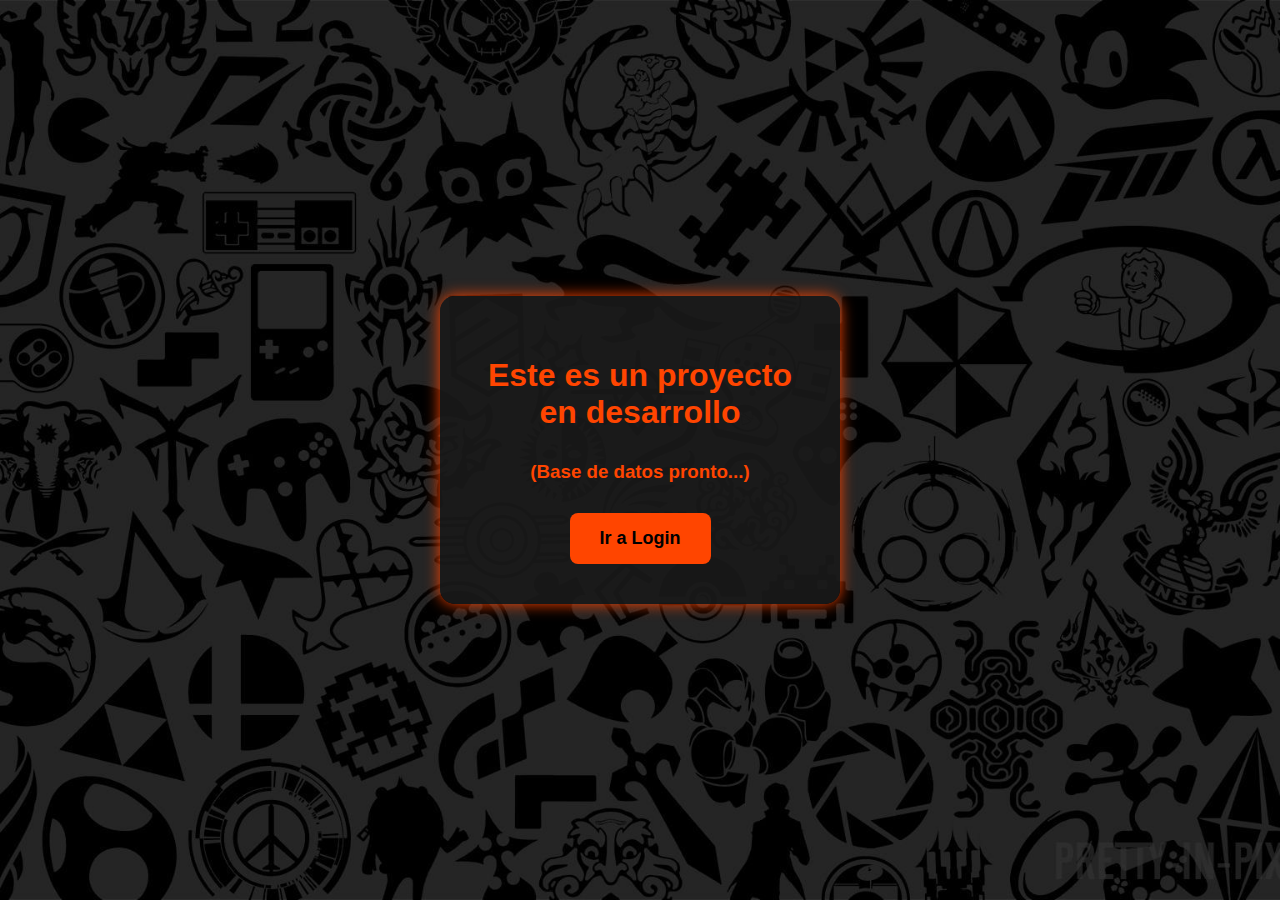
<file: index.html>
<!DOCTYPE html>
<html lang="es">
<head>
<meta charset="UTF-8" />
<meta name="viewport" content="width=device-width, initial-scale=1" />
<title>Proyecto en Desarrollo</title>
<link rel="stylesheet" href="es.css" />
</head>
<body>
	<div class="container">
		<h1>Este es un proyecto en desarrollo</h1>
		<h3>(Base de datos pronto...)</h3>
		<button onclick="location.href='login.html'">Ir a Login</button>
	</div>
</body>
</html>
</file>
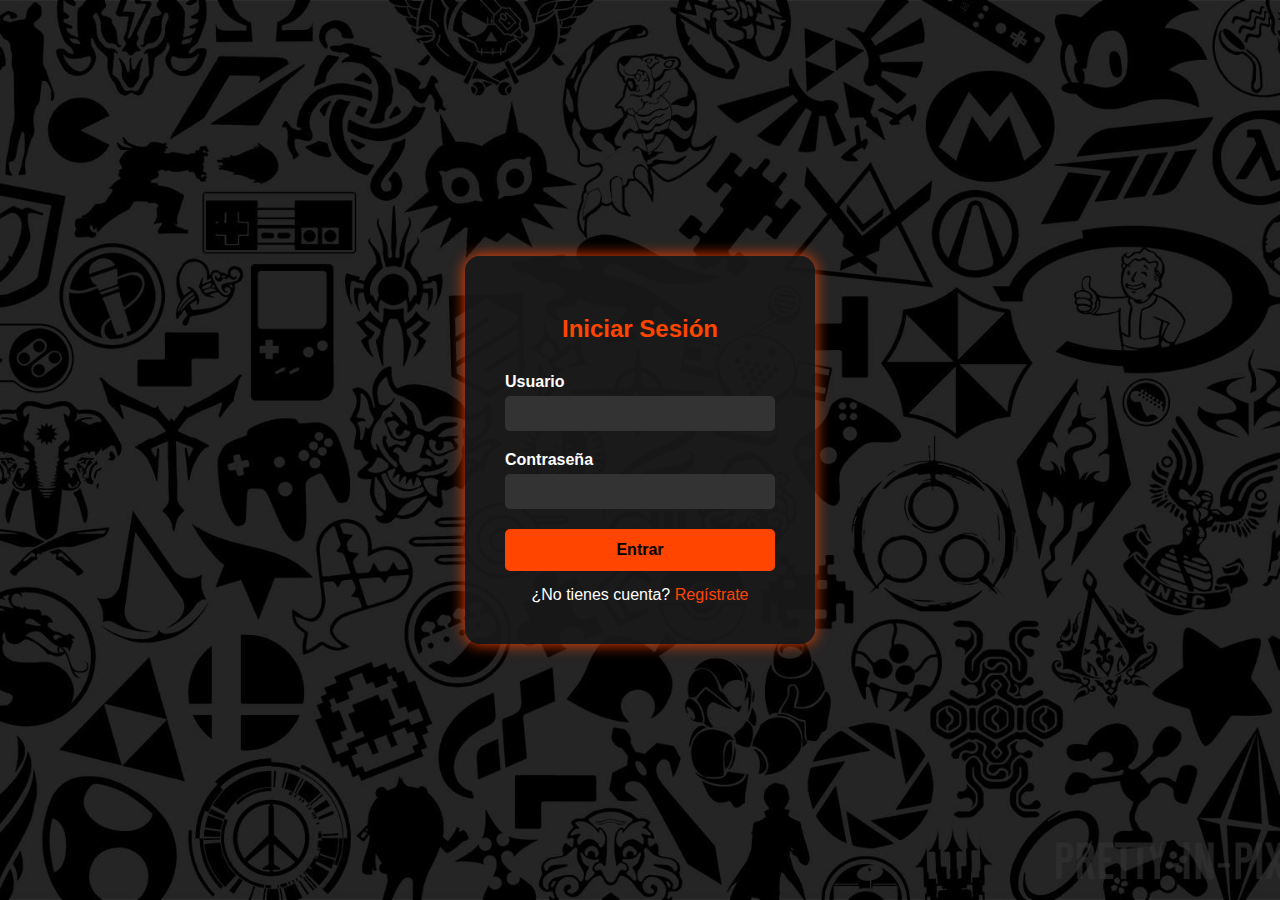
<file: login.html>
<!DOCTYPE html>
<html lang="es">
<head>
	<meta charset="UTF-8" />
	<title>Inicio de Sesión - Zona Gamer</title>
	<link rel="stylesheet" href="login.css" />
</head>
<body>
	<div class="container">
		<h2>Iniciar Sesión</h2>
		<form action="#">
			<label for="usuario">Usuario</label>
			<input type="text" id="usuario" name="usuario" required />

			<label for="password">Contraseña</label>
			<input type="password" id="password" name="password" required />

			<button type="submit">Entrar</button>
		</form>
		<div class="link">
			¿No tienes cuenta? <a href="signup.html">Regístrate</a>
		</div>
	</div>
</body>
</html>
</file>
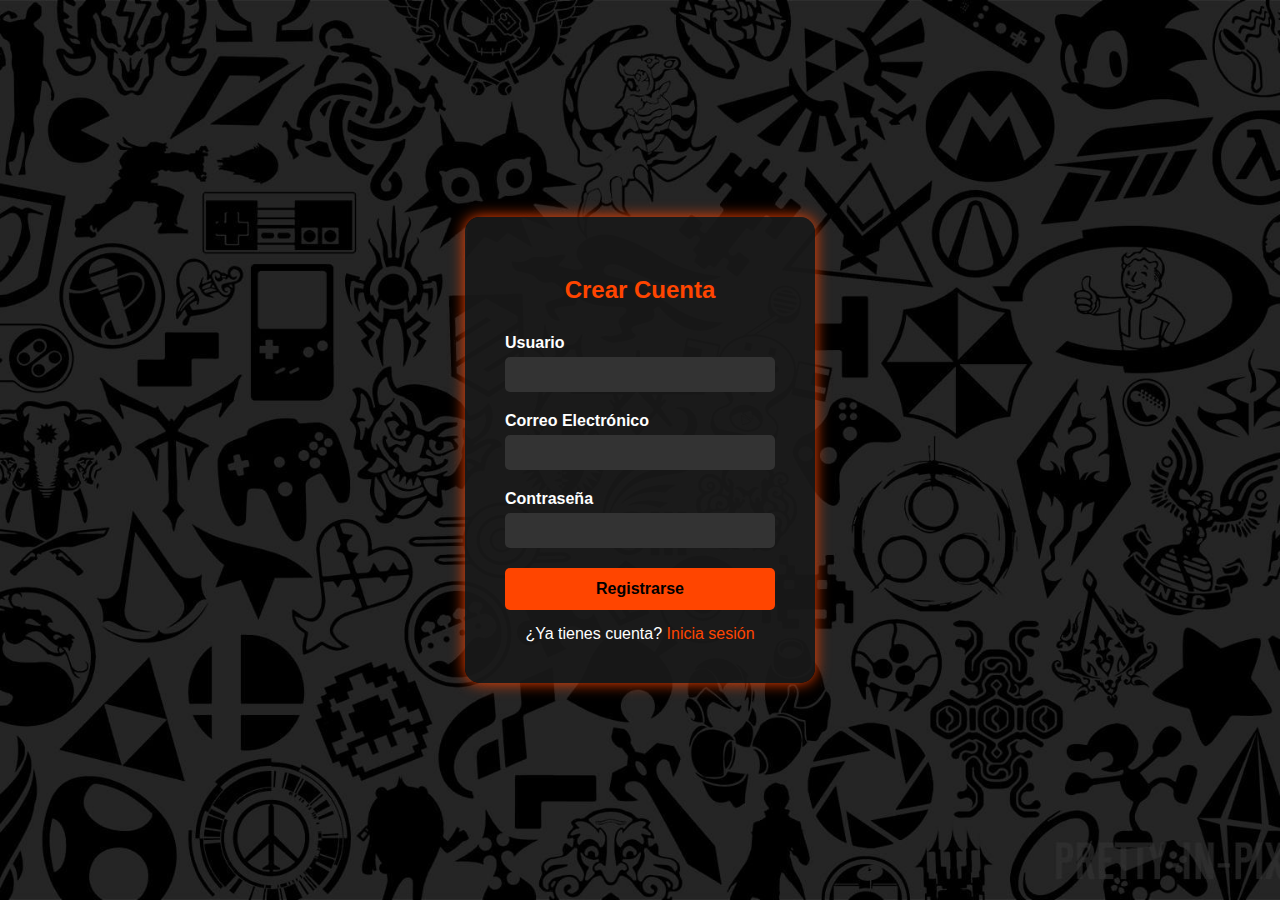
<file: signup.html>
<!DOCTYPE html>
<html lang="es">
<head>
	<meta charset="UTF-8" />
	<title>Registro - Zona Gamer</title>
	<link rel="stylesheet" href="signup.css" />
</head>
<body>
	<div class="container">
		<h2>Crear Cuenta</h2>
		<form action="#">
			<label for="usuario">Usuario</label>
			<input type="text" id="usuario" name="usuario" required />

			<label for="correo">Correo Electrónico</label>
			<input type="email" id="correo" name="correo" required />

			<label for="password">Contraseña</label>
			<input type="password" id="password" name="password" required />

			<button type="submit">Registrarse</button>
		</form>
		<div class="link">
			¿Ya tienes cuenta? <a href="login.html">Inicia sesión</a>
		</div>
	</div>
</body>
</html>
</file>
<file: es.css>
* {
	box-sizing: border-box;
}

body {
	margin: 0;
	background: url('fondogamer.jpg') no-repeat center center fixed;
	background-size: cover;
	color: #fff;
	font-family: 'Segoe UI', Tahoma, Geneva, Verdana, sans-serif;
	display: flex;
	justify-content: center;
	align-items: center;
	height: 100vh;
}

.container {
	background: rgba(26, 26, 26, 0.9);
	padding: 40px;
	border-radius: 15px;
	box-shadow: 0 0 15px #ff4500;
	text-align: center;
	max-width: 400px;
	width: 90%;
}

h1 {
	color: #ff4500;
	margin-bottom: 30px;
	font-weight: bold;
}

h3 {
	color: #ff4500;
	margin-bottom: 30px;
	font-weight: bold;
}

button {
	background-color: #ff4500;
	border: none;
	color: #000;
	padding: 15px 30px;
	font-size: 18px;
	border-radius: 8px;
	cursor: pointer;
	font-weight: bold;
	transition: background-color 0.3s ease;
}

button:hover {
	background-color: #e03e00;
}
</file>
<file: login.css>
* {
	box-sizing: border-box;
}

body {
	margin: 0;
	font-family: 'Segoe UI', Tahoma, Geneva, Verdana, sans-serif;
	background: url('fondogamer.jpg') no-repeat center center fixed;
	background-size: cover;
	color: #fff;
	display: flex;
	justify-content: center;
	align-items: center;
	height: 100vh;
}

.container {
	background: rgba(26, 26, 26, 0.9);
	padding: 40px;
	border-radius: 15px;
	box-shadow: 0 0 15px #ff4500;
	width: 350px;
}

h2 {
	text-align: center;
	color: #ff4500;
	margin-bottom: 30px;
}

label {
	display: block;
	margin-bottom: 5px;
	font-weight: bold;
}

input {
	width: 100%;
	padding: 10px;
	margin-bottom: 20px;
	background: #333;
	border: none;
	border-radius: 5px;
	color: #fff;
}

button {
	width: 100%;
	padding: 12px;
	background: #ff4500;
	border: none;
	color: #000;
	font-weight: bold;
	font-size: 16px;
	border-radius: 5px;
	cursor: pointer;
}

button:hover {
	background: #e03e00;
}

.link {
	text-align: center;
	margin-top: 15px;
}

.link a {
	color: #ff4500;
	text-decoration: none;
}

.link a:hover {
	text-decoration: underline;
}

/* Estilos responsivos */

@media (max-width: 480px) {
	.container {
		width: 90%;
		padding: 25px 20px;
	}

	h2 {
		font-size: 1.5rem;
		margin-bottom: 20px;
	}

	input, button {
		padding: 10px;
		font-size: 1rem;
	}
}

@media (min-width: 481px) and (max-width: 768px) {
	.container {
		width: 400px;
		padding: 30px 30px;
	}

	h2 {
		font-size: 1.75rem;
		margin-bottom: 25px;
	}

	input, button {
		padding: 12px;
		font-size: 1.1rem;
	}
}

@media (min-width: 769px) {
	.container {
		max-width: 400px;
	}
}
</file>
<file: signup.css>
* {
	box-sizing: border-box;
}

body {
	margin: 0;
	font-family: 'Segoe UI', Tahoma, Geneva, Verdana, sans-serif;
	background: url('fondogamer.jpg') no-repeat center center fixed;
	background-size: cover;
	color: #fff;
	display: flex;
	justify-content: center;
	align-items: center;
	height: 100vh;
}

.container {
	background: rgba(26, 26, 26, 0.9);
	padding: 40px;
	border-radius: 15px;
	box-shadow: 0 0 15px #ff4500;
	width: 350px;
}

h2 {
	text-align: center;
	color: #ff4500;
	margin-bottom: 30px;
}

label {
	display: block;
	margin-bottom: 5px;
	font-weight: bold;
}

input {
	width: 100%;
	padding: 10px;
	margin-bottom: 20px;
	background: #333;
	border: none;
	border-radius: 5px;
	color: #fff;
}

button {
	width: 100%;
	padding: 12px;
	background: #ff4500;
	border: none;
	color: #000;
	font-weight: bold;
	font-size: 16px;
	border-radius: 5px;
	cursor: pointer;
}

button:hover {
	background: #e03e00;
}

.link {
	text-align: center;
	margin-top: 15px;
}

.link a {
	color: #ff4500;
	text-decoration: none;
}

.link a:hover {
	text-decoration: underline;
}

/* Estilos responsivos */

@media (max-width: 480px) {
	.container {
		width: 90%;
		padding: 25px 20px;
	}

	h2 {
		font-size: 1.5rem;
		margin-bottom: 20px;
	}

	input, button {
		padding: 10px;
		font-size: 1rem;
	}
}

@media (min-width: 481px) and (max-width: 768px) {
	.container {
		width: 400px;
		padding: 30px 30px;
	}

	h2 {
		font-size: 1.75rem;
		margin-bottom: 25px;
	}

	input, button {
		padding: 12px;
		font-size: 1.1rem;
	}
}

@media (min-width: 769px) {
	.container {
		max-width: 400px;
	}
}
</file>
